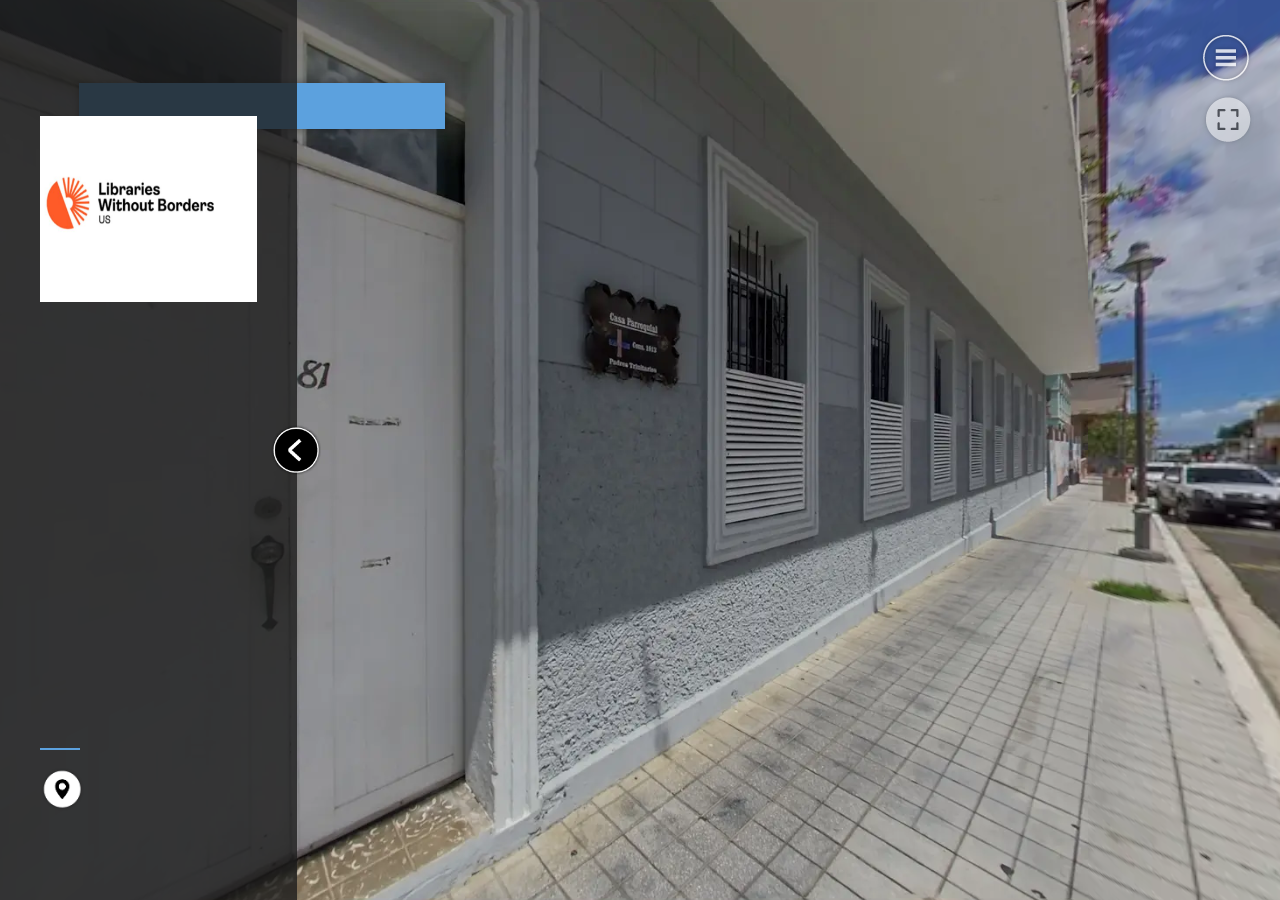
<file: index.htm>
<!DOCTYPE html>
<html lang="en">
<head>
    <title>Biblioteca Parroquial Comunitaria</title>
    <meta http-equiv="Content-Type" content="text/html; charset=UTF-8" />
    <meta name="viewport" id="metaViewport" content="user-scalable=no, initial-scale=1, width=device-width, viewport-fit=cover" data-tdv-general-scale="0.5"/>
    <meta name="apple-mobile-web-app-capable" content="yes"/>
    <meta name="apple-mobile-web-app-status-bar-style" content="default">
    <script src="lib/tdvplayer.js?v=1785423729706"></script>
    <link rel="preload" href="locale/en.txt?v=1785423729706" as="fetch" crossorigin="anonymous"/>
	<link rel="preload" href="script.js?v=1785423729706" as="script"/>
	<link rel="preload" href="media/panorama_FFBD2721_DA23_E14C_41C5_077A08EA1A62_0/r/3/0_0.webp?v=1785423729706" as="image"/>
	<link rel="preload" href="media/panorama_FFBD2721_DA23_E14C_41C5_077A08EA1A62_0/l/3/0_0.webp?v=1785423729706" as="image"/>
	<link rel="preload" href="media/panorama_FFBD2721_DA23_E14C_41C5_077A08EA1A62_0/u/3/0_0.webp?v=1785423729706" as="image"/>
	<link rel="preload" href="media/panorama_FFBD2721_DA23_E14C_41C5_077A08EA1A62_0/d/3/0_0.webp?v=1785423729706" as="image"/>
	<link rel="preload" href="media/panorama_FFBD2721_DA23_E14C_41C5_077A08EA1A62_0/f/3/0_0.webp?v=1785423729706" as="image"/>
	<link rel="preload" href="media/panorama_FFBD2721_DA23_E14C_41C5_077A08EA1A62_0/b/3/0_0.webp?v=1785423729706" as="image"/>
	<script src="scorm.js" type="text/javascript"></script>
	<meta name="description" content="Virtual Tour"/>
	<meta name="theme-color" content="#FFFFFF"/>
    <script src="script.js?v=1785423729706"></script>
    <style type="text/css">
        html, body { height:100%; width:100%; height:100vh; width:100vw; margin:0; padding:0; overflow:hidden; }
        .fill-viewport { position:fixed; top:0; left:0; right:0; bottom:0; padding:0; margin:0; overflow: hidden; }
        .fill-viewport.landscape-left { left: env(safe-area-inset-left); }
		.fill-viewport.landscape-right { right: env(safe-area-inset-right); }
        #viewer { z-index:1; }
        #preloadContainer { z-index:2; opacity:0; background-color:rgba(255,255,255,1); transition: opacity 0.5s; -webkit-transition: opacity 0.5s; -moz-transition: opacity 0.5s; -o-transition: opacity 0.5s;}
    </style>
    <link rel="stylesheet" href="fonts.css?v=1785423729706">
</head>
<body>
    <div id="preloadContainer" class="fill-viewport"><div style="z-index: 4; position: absolute; overflow: hidden; left: 0%; top: 50%; width: 100.00%; height: 10.00%" ><div style="text-align:left; color:#000; "><DIV STYLE="text-align:center;font-size:1.6666666666666663vmin;"><SPAN STYLE="display:inline-block; letter-spacing:0vmin; white-space:pre-wrap;color:#777777;font-size:1.67vmin;font-family:'Arial, Helvetica, sans-serif';">Loading virtual tour. Please wait...</SPAN></DIV></div></div></div>
    <div id="viewer" class="fill-viewport"></div>
</body>
</html>
</file>
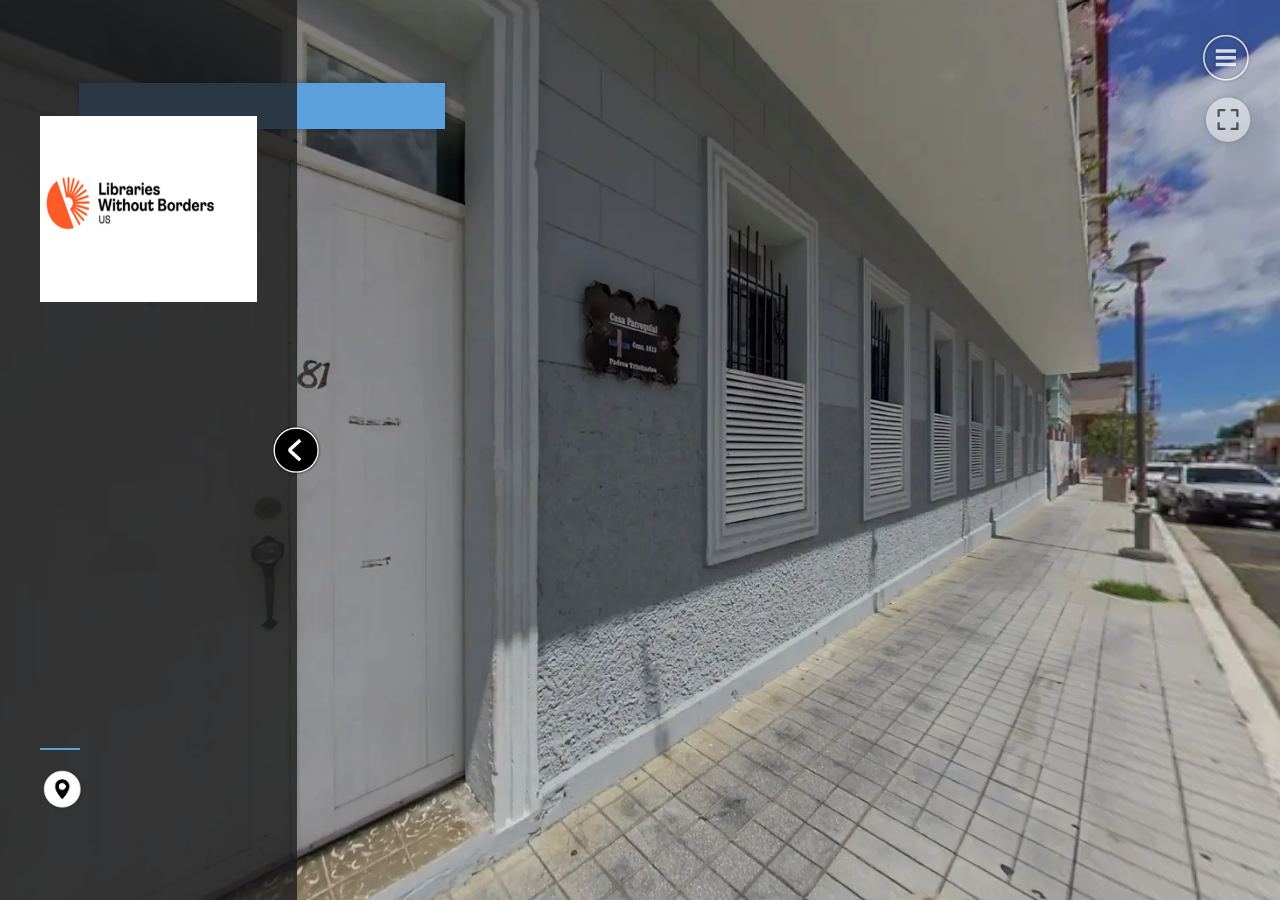
<file: index.html>
<!DOCTYPE html>
<html lang="en">
<head>
    <title>Biblioteca Parroquial Comunitaria</title>
    <meta http-equiv="Content-Type" content="text/html; charset=UTF-8" />
    <meta name="viewport" id="metaViewport" content="user-scalable=no, initial-scale=1, width=device-width, viewport-fit=cover" data-tdv-general-scale="0.5"/>
    <meta name="apple-mobile-web-app-capable" content="yes"/>
    <meta name="apple-mobile-web-app-status-bar-style" content="default">
    <script src="lib/tdvplayer.js?v=1785423729706"></script>
    <link rel="preload" href="locale/en.txt?v=1785423729706" as="fetch" crossorigin="anonymous"/>
	<link rel="preload" href="script.js?v=1785423729706" as="script"/>
	<link rel="preload" href="media/panorama_FFBD2721_DA23_E14C_41C5_077A08EA1A62_0/r/3/0_0.webp?v=1785423729706" as="image"/>
	<link rel="preload" href="media/panorama_FFBD2721_DA23_E14C_41C5_077A08EA1A62_0/l/3/0_0.webp?v=1785423729706" as="image"/>
	<link rel="preload" href="media/panorama_FFBD2721_DA23_E14C_41C5_077A08EA1A62_0/u/3/0_0.webp?v=1785423729706" as="image"/>
	<link rel="preload" href="media/panorama_FFBD2721_DA23_E14C_41C5_077A08EA1A62_0/d/3/0_0.webp?v=1785423729706" as="image"/>
	<link rel="preload" href="media/panorama_FFBD2721_DA23_E14C_41C5_077A08EA1A62_0/f/3/0_0.webp?v=1785423729706" as="image"/>
	<link rel="preload" href="media/panorama_FFBD2721_DA23_E14C_41C5_077A08EA1A62_0/b/3/0_0.webp?v=1785423729706" as="image"/>
	<script src="scorm.js" type="text/javascript"></script>
	<meta name="description" content="Virtual Tour"/>
	<meta name="theme-color" content="#FFFFFF"/>
    <script src="script.js?v=1785423729706"></script>
    <style type="text/css">
        html, body { height:100%; width:100%; height:100vh; width:100vw; margin:0; padding:0; overflow:hidden; }
        .fill-viewport { position:fixed; top:0; left:0; right:0; bottom:0; padding:0; margin:0; overflow: hidden; }
        .fill-viewport.landscape-left { left: env(safe-area-inset-left); }
		.fill-viewport.landscape-right { right: env(safe-area-inset-right); }
        #viewer { z-index:1; }
        #preloadContainer { z-index:2; opacity:0; background-color:rgba(255,255,255,1); transition: opacity 0.5s; -webkit-transition: opacity 0.5s; -moz-transition: opacity 0.5s; -o-transition: opacity 0.5s;}
    </style>
    <link rel="stylesheet" href="fonts.css?v=1785423729706">
</head>
<body>
    <div id="preloadContainer" class="fill-viewport"><div style="z-index: 4; position: absolute; overflow: hidden; left: 0%; top: 50%; width: 100.00%; height: 10.00%" ><div style="text-align:left; color:#000; "><DIV STYLE="text-align:center;font-size:1.6666666666666663vmin;"><SPAN STYLE="display:inline-block; letter-spacing:0vmin; white-space:pre-wrap;color:#777777;font-size:1.67vmin;font-family:'Arial, Helvetica, sans-serif';">Loading virtual tour. Please wait...</SPAN></DIV></div></div></div>
    <div id="viewer" class="fill-viewport"></div>
</body>
</html>
</file>
<file: fonts.css>
@font-face {
   font-family: "Zapf Dingbats";
   src: url("fonts/Zapf Dingbats.woff") format("woff"), url("fonts/Zapf Dingbats.eot") format("embedded-opentype"), url("fonts/Zapf Dingbats.ttf") format("truetype");
   font-weight: normal;
   font-style: normal;
}
@font-face {
   font-family: "Oswald";
   src: url("fonts/Oswald RegularItalic.woff") format("woff"), url("fonts/Oswald RegularItalic.eot") format("embedded-opentype"), url("fonts/Oswald RegularItalic.ttf") format("truetype"), url("fonts/Oswald RegularItalic.svg") format("svg");
   font-weight: normal;
   font-style: italic;
}
@font-face {
   font-family: "Oswald";
   src: url("fonts/Oswald Bold.woff") format("woff"), url("fonts/Oswald Bold.eot") format("embedded-opentype"), url("fonts/Oswald Bold.ttf") format("truetype"), url("fonts/Oswald Bold.svg") format("svg");
   font-weight: bold;
   font-style: normal;
}
@font-face {
   font-family: "Oswald Regular";
   src: url("fonts/Oswald Regular.woff") format("woff"), url("fonts/Oswald Regular.eot") format("embedded-opentype"), url("fonts/Oswald Regular.ttf") format("truetype"), url("fonts/Oswald Regular.svg") format("svg");
   font-weight: normal;
   font-style: normal;
}
</file>
